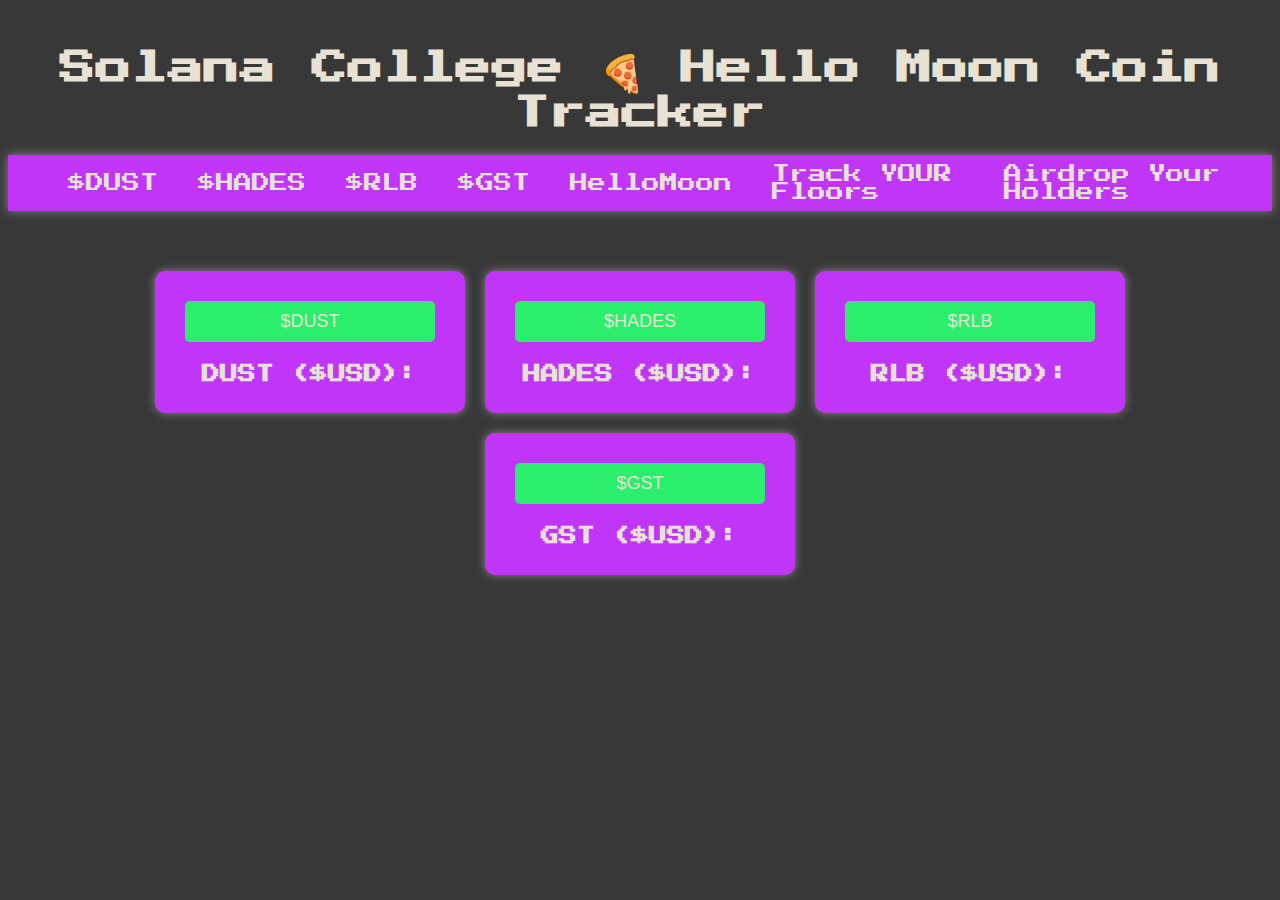
<file: solcoltokenprice/index.html>
<!DOCTYPE html>
<html>
<head>

    <meta charset="UTF-8">
    <meta http-equiv="X-UA-Compatible" content="IE=edge">
    <meta name="viewport" content="width=device-width, initial-scale=1.0">
	<title>Solana College x Hello Moon Coin Watch</title>

  <!-- JS code built within an html doc is done in the head. We will start here and build this into two pages to follow best practices. -->
	<script>
  
// This function retrieves the price of $Dust through the Hello Moon API and displays it on the webpage
function getPrice() {
  // Define an object containing the options for the HTTP request
  const options = {
    method: 'POST', // This specifies that the HTTP request method to be used is POST
    headers: { // This specifies the headers of the request to be sent
      accept: 'application/json', // This specifies that the server should respond with JSON format
      'content-type': 'application/json', // This specifies that the request body should be in JSON format
      authorization: 'Bearer db98e2f3-6d3b-48a2-8cc6-7e6d20b1e684' // This is an access token (Hello Moon API key) used for authentication
    },
    // This specifies the body of the request to be sent as a JSON string
    // It contains the mint address of the token to retrieve the price for
    body: JSON.stringify({mint: 'DUSTawucrTsGU8hcqRdHDCbuYhCPADMLM2VcCb8VnFnQ'})
  };

  // Send an HTTP request to the Hello Moon API endpoint to retrieve the price of a token
  // The first argument is the URL of the Hello Moon API endpoint to send the request to
  // The second argument is the options object containing information about the request
  fetch('https://rest-api.hellomoon.io/v0/token/price', options)
    .then(response => response.json()) // Parse the response as JSON
    .then(response => {
      // Retrieve the price value from the response and divide by 100 cents to get the dollar value
      const price = response.data[0].price / 1000000;
      // Get the DOM element that will display the price
      const priceElement = document.getElementById('price');
      // Update the element with the formatted price value
      priceElement.innerHTML = price.toLocaleString('en-US', {style: 'currency', currency: 'USD'});
    })
    .catch(err => console.error(err)); // Log any errors to the console
}
// In summary, getPrice() function retrieves the price of a token and displays it on the webpage. The function defines an object called options that includes various options for an HTTP request, such as the request method, request headers, and request body. The mint address of the token is specified in the request body as a JSON string. The access token included in the headers is used for authentication.

// The fetch() method is used to send the HTTP request to the specified API endpoint to retrieve the price of the token. The first argument is the URL of the endpoint, and the second argument is the options object containing information about the request.

// The response from the server is parsed as JSON using the response.json() method. The resulting JSON object is then used to extract the price value of the token, which is divided by 1000000 to convert it from cents to dollars. The price is then displayed on the webpage by updating the HTML content of an element with the ID price. If any errors occur during the process, they are logged to the console using the console.error() method.

// Note that this function is specifically designed to retrieve the price of a particular token. If you want to retrieve the price of a different token, you will need to modify the mint address in the options object to the appropriate address for the token you are interested in.



// This function retrieves the price of $HADES through the Hello Moon API and displays it on the webpage
function getHadesPrice() {
  // Define an object containing the options for the HTTP request
  const options = {
    method: 'POST', // This specifies that the HTTP request method to be used is POST
    headers: { // This specifies the headers of the request to be sent
      accept: 'application/json', // This specifies that the server should respond with JSON format
      'content-type': 'application/json', // This specifies that the request body should be in JSON format
      authorization: 'Bearer db98e2f3-6d3b-48a2-8cc6-7e6d20b1e684' // This is an access token(Hello Moon api key)  used for authentication
    },
    // This specifies the body of the request to be sent as a JSON string
    // It contains the mint address of the Hades token to retrieve the price for
    body: JSON.stringify({mint: 'BWXrrYFhT7bMHmNBFoQFWdsSgA3yXoAnMhDK6Fn1eSEn'})
  };

  // Send an HTTP request to the Hello Moon API endpoint to retrieve the price of the Hades token
  // The first argument is the URL of the Hello Moon API endpoint to send the request to
  // The second argument is the options object containing information about the request
  fetch('https://rest-api.hellomoon.io/v0/token/price', options)
    .then(response => response.json()) // Parse the response as JSON
    .then(response => {
      // Retrieve the price value from the response and divide by 100 cents to get the dollar value
      const price = response.data[0].price / 1000000;
      // Get the DOM element that will display the price
      const priceElement = document.getElementById('hadesPrice');
      // Update the element with the formatted price value
      priceElement.innerHTML = price.toLocaleString('en-US', {style: 'currency', currency: 'USD'});
    })
    .catch(err => console.error(err)); // Log any errors to the console
}

// In summary, getHadesPrice() function retrieves the price of a token called "Hades" and displays it on the webpage. The function defines an object called options that includes various options for an HTTP request, such as the request method, request headers, and request body. The mint address of the Hades token is specified in the request body as a JSON string. The access token included in the headers is used for authentication.

// The fetch() method is used to send the HTTP request to the specified API endpoint to retrieve the price of the Hades token. The first argument is the URL of the endpoint, and the second argument is the options object containing information about the request.

// The response from the server is parsed as JSON using the response.json() method. The resulting JSON object is then used to extract the price value of the Hades token, which is divided by 1000000 to convert it from cents to dollars. The price is then displayed on the webpage by updating the HTML content of an element with the ID hadesPrice. If any errors occur during the process, they are logged to the console using the console.error() method.

// It's important to note that this function is specifically designed to retrieve the price of the "Hades" token. If you want to retrieve the price of a different token, you will need to modify the mint address in

// This function retrieves the price of $RLB through the Hello Moon API and displays it on the webpage
function getRLBPrice() {
  // Define an object containing the options for the HTTP request
  const options = {
    method: 'POST', // This specifies that the HTTP request method to be used is POST
    headers: { // This specifies the headers of the request to be sent
      accept: 'application/json', // This specifies that the server should respond with JSON format
      'content-type': 'application/json', // This specifies that the request body should be in JSON format
      authorization: 'Bearer db98e2f3-6d3b-48a2-8cc6-7e6d20b1e684' // This is an access token (Hello Moon API) used for authentication
    },
    // This specifies the body of the request to be sent as a JSON string
    // It contains the mint address of the RLB token to retrieve the price for
    body: JSON.stringify({mint: 'RLBxxFkseAZ4RgJH3Sqn8jXxhmGoz9jWxDNJMh8pL7a'})
  };

  // Send an HTTP request to the Hello Moon API endpoint to retrieve the price of the RLB token
  // The first argument is the URL of the Hello Moon API endpoint to send the request to
  // The second argument is the options object containing information about the request
  fetch('https://rest-api.hellomoon.io/v0/token/price', options)
    .then(response => response.json()) // Parse the response as JSON
    .then(response => {
      // Retrieve the price value from the response and divide by 100 cents to get the dollar value
      const price = response.data[0].price / 1000000;
      // Get the DOM element that will display the price
      const priceElement = document.getElementById('rlbPrice');
      // Update the element with the formatted price value
      priceElement.innerHTML = price.toLocaleString('en-US', {style: 'currency', currency: 'USD'});
    })
    .catch(err => console.error(err)); // Log any errors to the console
}

// In summary, getRLBPrice() function retrieves the price of a token called "RLB" and displays it on the webpage. The function defines an object called options that includes various options for an HTTP request, such as the request method, request headers, and request body. The mint address of the RLB token is specified in the request body as a JSON string. The access token included in the headers is used for authentication.

// The fetch() method is used to send the HTTP request to the specified API endpoint to retrieve the price of the RLB token. The first argument is the URL of the endpoint, and the second argument is the options object containing information about the request.

// The response from the server is parsed as JSON using the response.json() method. The resulting JSON object is then used to extract the price value of the RLB token, which is divided by 1000000 to convert it from cents to dollars. The price is then displayed on the webpage by updating the HTML content of an element with the ID rlbPrice. If any errors occur during the process, they are logged to the console using the console.error() method.


// Add notes to the below function. Explain what each part of the code does. Use the above functions as a refernce. 
// Try to change the class names within the html portion and css file to make the GST box match the others.

        function getGSTPrice() {
           const options = {
            method: 'POST',
            headers: {
              accept: 'application/json',
              'content-type': 'application/json',
              authorization: 'Bearer db98e2f3-6d3b-48a2-8cc6-7e6d20b1e684'
            },
            body: JSON.stringify({mint: 'AFbX8oGjGpmVFywbVouvhQSRmiW2aR1mohfahi4Y2AdB'})
        };

        fetch('https://rest-api.hellomoon.io/v0/token/price', options)
          .then(response => response.json())
          .then(response => {
            const price = response.data[0].price / 1000000; 
            const priceElement = document.getElementById('gstPrice'); 
            priceElement.innerHTML = price.toLocaleString('en-US', {style: 'currency', currency: 'USD'}); 
          })
          .catch(err => console.error(err));
        }


	</script>
    <link rel="stylesheet" type="text/css" href="style.css">
</head>


<body>
    <!-- This is a basic HTML page that displays the Solana College x Hello Moon Coin Tracker -->

<!-- The <h1> tag displays the title of the page -->
<h1>Solana College 🍕 Hello Moon Coin Tracker</h1>

<!-- The <nav> tag is used to define a set of navigation links -->
<nav>
  <!-- The <ul> tag defines an unordered list -->
  <ul>
    <!-- Each <li> tag represents a list item -->
    <li>
      <!-- The <a> tag defines a hyperlink -->
      <a href="https://www.dustprotocol.com/">$DUST</a>
    </li>
    <li>
      <a href="https://www.hadeswap.com/">$HADES</a>
    </li>
    <li>
      <a href="https://rollbit.com/">$RLB</a>
    </li>
    <li>
      <a href="https://stepn.com/">$GST</a>
    </li>
    <li>
      <a href="https://hellomoon.io/">HelloMoon</a>
    </li>
    <li>
      <a href="floorTracker.html">Track YOUR Floors</a>
    </li>
    <li>
      <a href="airdropWallets.html">Airdrop Your Holders</a>
    </li>
  </ul>
</nav>

<!-- The <div> tag is used to group HTML elements together -->
<!-- The "container" class is used to style this <div> element -->
<div class="container">
  <!-- The first "box" <div> element -->
  <div class="box">
    <!-- The <button> tag defines a clickable button -->
    <!-- The onclick attribute specifies the JavaScript function to execute when the button is clicked -->
    <button onclick="getPrice()">$DUST</button>
    <!-- The <p> tag defines a paragraph -->
    <!-- The <span> tag is used to define a small piece of text within a larger paragraph or line of text -->
    <p id="priceText">DUST ($USD): <span id="price"></span></p>
  </div>

  <!-- The second "box" <div> element -->
  <div class="box">
    <button onclick="getHadesPrice()">$HADES</button>
    <p class="priceText">HADES ($USD): <span id="hadesPrice"></span></p>
  </div>

  <!-- The third "box" <div> element -->
  <div class="box">
    <button onclick="getRLBPrice()">$RLB</button>
    <p class="priceText">RLB ($USD): <span id="rlbPrice"></span></p>
  </div>

  <!-- The fourth "box" <div> element -->
  <div class="box">
    <button onclick="getGSTPrice()">$GST</button>
    <p class="priceText">GST ($USD): <span id="gstPrice"></span></p>
  </div>
</div>
<br>

<!-- In summary, this HTML code defines a webpage that displays the Solana College Coin Tracker. The <h1> tag is used to display the title of the page. The <nav> tag is used to define a set of navigation links, each represented by an <a> tag with an href attribute that specifies the link to another webpage.

The <div> tag is used to group related elements together, and the "container" class is used to style this <div> element. Within this <div> element, there are four other <div> elements with a class of "box", each representing a token that can be tracked.

Each token is represented by a clickable button and a paragraph that displays the token symbol (e.g. $DUST) and its current price in USD. The current price is updated by JavaScript functions that are executed when the corresponding button is clicked. The current price is displayed using the <span> tag with an id attribute that corresponds to the JavaScript function used to --> 

</body>
</html>
</file>
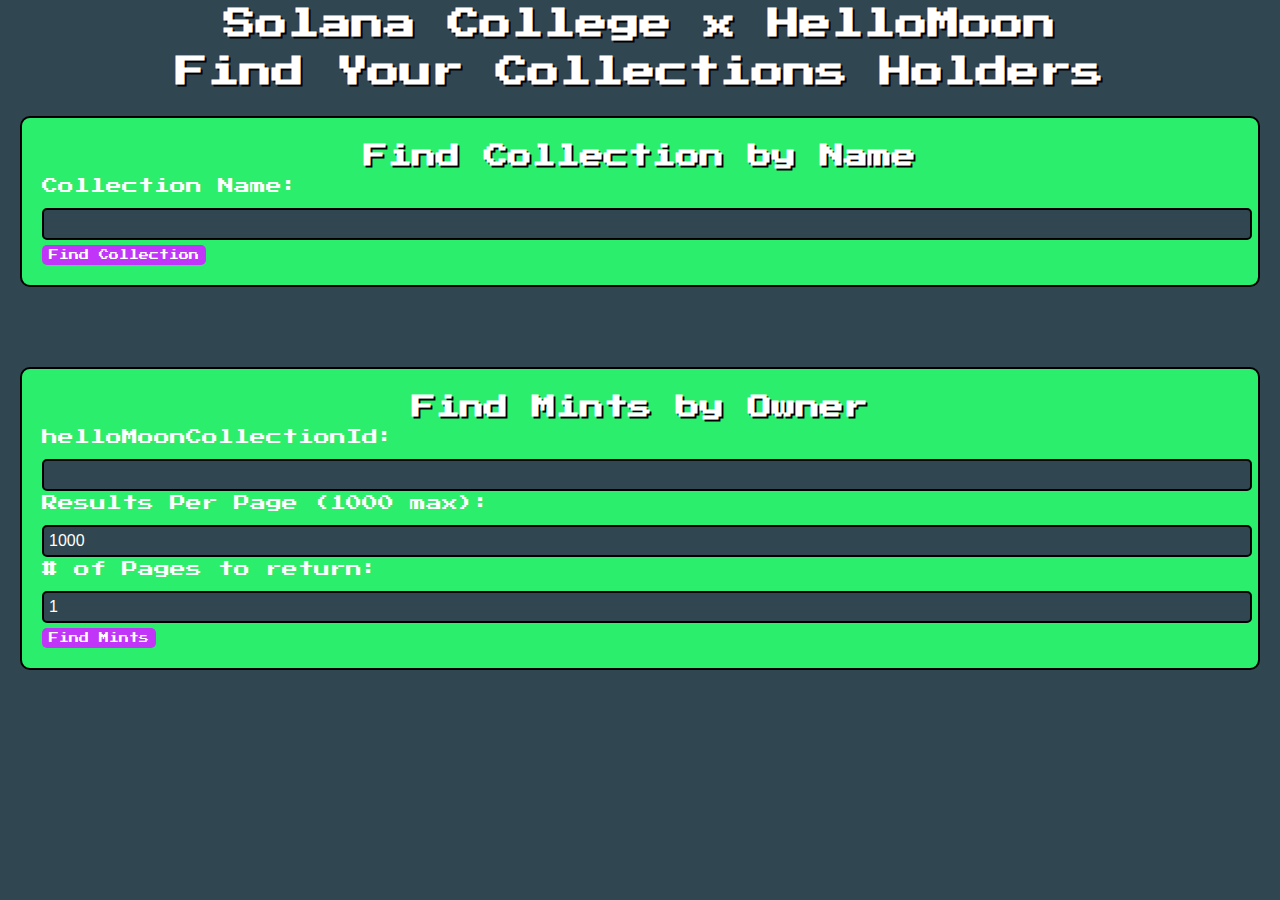
<file: solcoltokenprice/findWallets.html>
<!DOCTYPE html>
<html lang="en">
  <head>
    <meta charset="UTF-8" />
    <title>SolCol Holder Tracker</title>
    <link rel="stylesheet" href="findWallet.css">
  </head>
  <body>
    <h1>Solana College x HelloMoon <br> Find Your Collections Holders</h1>

    <form id="collection-form">
      <h2>Find Collection by Name</h2>
      <label for="collection-name">Collection Name:</label>
      <input type="text" id="collection-name" name="collection-name">
      <button type="submit">Find Collection</button>
  </form>
  <div class="ids" id="collection-app"></div>
    
    <form id="mints-form">
        <h2>Find Mints by Owner</h2>
        <label for="mints-collection-id">helloMoonCollectionId:</label>
        <input type="text" id="mints-collection-id" name="mints-collection-id">
        <label for="mints-limit">Results Per Page (1000 max):</label>
        <input type="number" id="mints-limit" name="mints-limit" min="1" max="1000" value="1000">
        <label for="mints-page"># of Pages to return:</label>
        <input type="number" id="mints-page" name="mints-page" min="1" value="1">
        <button type="submit">Find Mints</button>
    </form>
    <div class="addresses" id="mints-app"></div>

    

    <script src="findWallets.js"></script>
  </body>
</html>
</file>
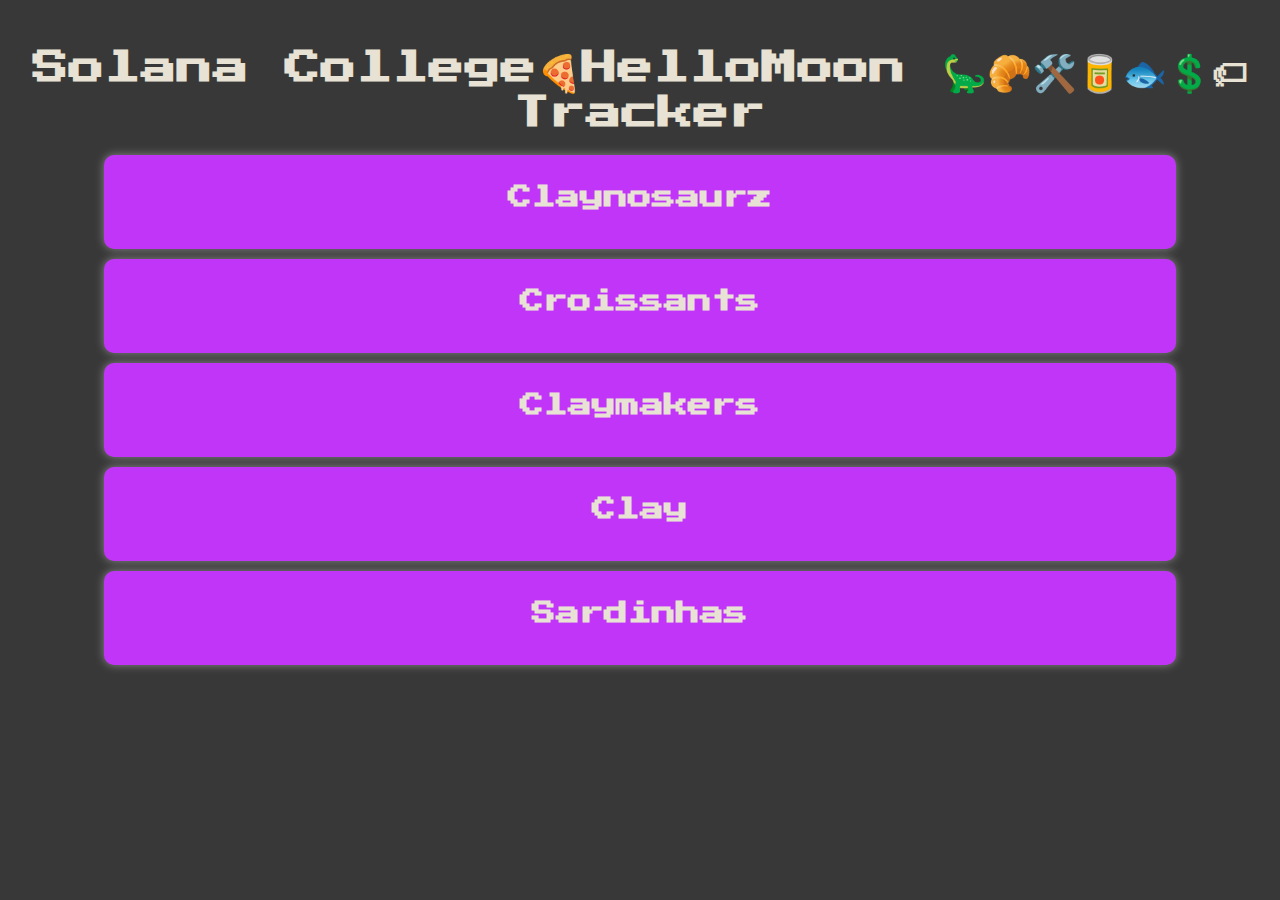
<file: solcoltokenprice/floorTracker.html>
<!DOCTYPE html>
<html>
  <head>
    <meta charset="UTF-8">
    <title>SolCol x HelloMoon Clayno Tracker</title>
    <link rel="stylesheet" href="floorTracker.css">
  </head>
  <body>
    <h1>Solana College🍕HelloMoon &#x1F995;&#x1F950;🛠️🥫🐟&#x1F4B2;&#x1F3F7;<br> Tracker</h1>
    <div class="collection">
      <h3 class="collection-name">Claynosaurz</h3>
      <div id="claynosaurz" class="collection-data"></div>
    </div>
    <div class="collection">
      <h3 class="collection-name">Croissants</h3>
      <div id="croissants" class="collection-data"></div>
    </div>
    <div class="collection">
      <h3 class="collection-name">Claymakers</h3>
      <div id="claymakers" class="collection-data"></div>
    </div>
    <div class="collection">
      <h3 class="collection-name">Clay</h3>
      <div id="clay" class="collection-data"></div>
    </div>
    <div class="collection">
      <h3 class="collection-name">Sardinhas</h3>
      <div id="sardinhas" class="collection-data"></div>
    </div>
    <script>
      // Configuration
      const token = 'db98e2f3-6d3b-48a2-8cc6-7e6d20b1e684';
      const collections = [
        { id: 'd3a4ebf2ecbabac32a0351de9ef99ace', name: 'Claynosaurz' },
        { id: '1783c1d7e412cc54365b639042035f25', name: 'Croissants' },
        { id: 'c53acc20f48b3a3cc4ad69dbf606e060', name: 'Claymakers' },
        { id: 'dc977fa63502b483b797a80d99976ac6', name: 'Clay' },
        { id: 'ee1b0e4d2d02d214443aaabd1938664d', name: 'Sardinhas' },
      ];

      // Make API requests
      const url = 'https://rest-api.hellomoon.io/v0/nft/collection/floorprice';
      const headers = {
        'Content-Type': 'application/json',
        'Authorization': `Bearer ${token}`,
        'Accept': 'application/json',
      };
      for (const collection of collections) {
        const body = {
          helloMoonCollectionId: collection.id,
          limit: 50,
          page: 1,
        };
        fetch(url, {
          method: 'POST',
          headers,
          body: JSON.stringify(body),
        })
          .then(response => response.json())
          .then(data => {
            // Format and display response
            const responseElement = document.getElementById(collection.name.toLowerCase().replace(' ', '-'));
            const { floorPriceLamports, volumeLamports } = data.data[0];
            const floorPriceSol = (floorPriceLamports / 10 ** 9).toFixed(2);
            const volumeSol = (volumeLamports / 10 ** 9).toFixed(2);
            const listingCount = data.data[0].listing_count;
            const formattedResponse = `
              <p><strong>Floor Price:</strong> ${floorPriceSol} Solana</p>
              <p><strong>Volume:</strong> ${volumeSol} Solana</p>
              <p><strong>Listing Count:</strong> ${listingCount}</p>
            `;
            responseElement.innerHTML = formattedResponse;
          })
          .catch(error => console.error(error));
      }
    </script>
  </body>
</html>
</file>
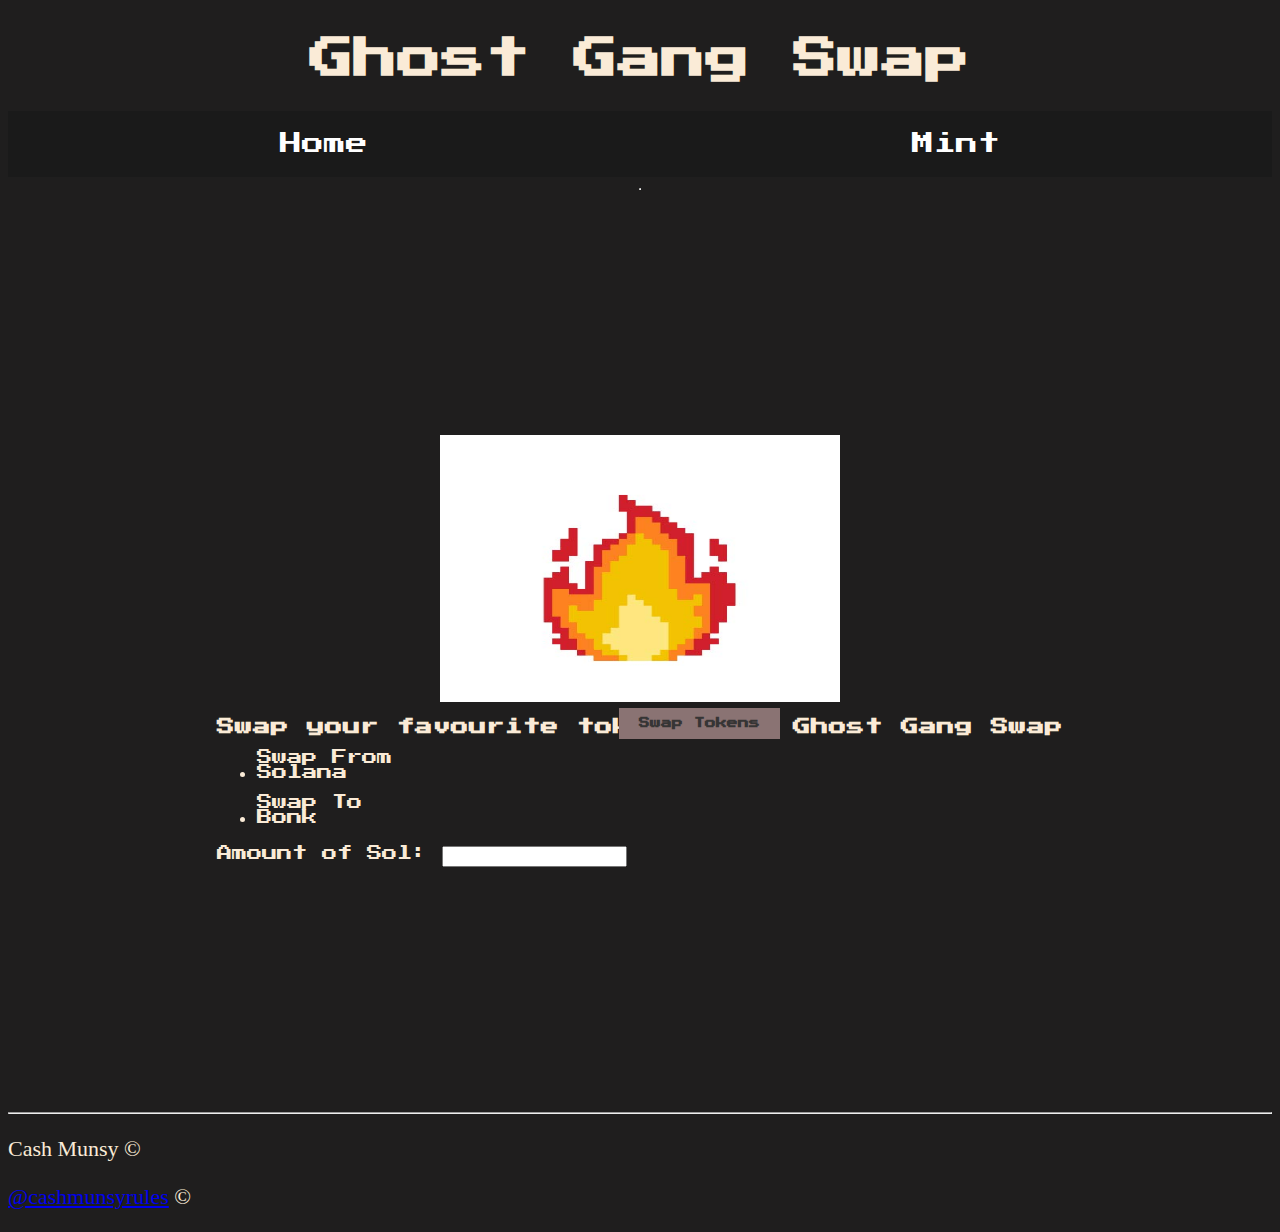
<file: munsycourse1/sol mint clone/swap.html>
<!-- sets the type of page we create -->
<!DOCTYPE html>

<!-- sets the language on the page to english -->
<html lang="en">

<!-- stores the 'metadata' of the page behind the scenes -->
<head>

    <!-- set the character type for the webpage (this is the standard) -->
    <meta charset="UTF-8">

    <!-- sets the internet to use the best versions of the page possible -->
    <meta http-equiv="X-UA-Compatible" content="IE=edge">
    
    <!-- sets the internet to render the page correctly -->
    <meta name="viewport" content="width=device-width, initial-scale=1.0">

    <!-- add a title to your webpage tab -->
    <title>Frontend of My First dApp</title>

    <!-- add an icon beside your title on the tab -->
    <link rel="icon" href="fire1.jpg" type="image/x-icon">

    <!-- link the css styles to the html page -->
    <link rel="stylesheet" href="css/swap.css" type="text/css">

    <!-- links to a Google font -->
    <link href="https://fonts.googleapis.com/css2?family=Press+Start+2P&display=swap" rel="stylesheet">

    <!-- use clean spacing because you will get jammed up with trash tight code -->
</head>

<body>
    <!-- header section starts here -->
    <header>
        <!-- title of the page -->
        <h1>Ghost Gang Swap</h1>
        <!-- navigation bar -->
        <nav>
            <!-- list of navigation links -->
            <ul id="ULA">
                <!-- navigation link 1 -->
                <li>
                    <!-- link to home page -->
                    <a href="index.html">Home</a>
                </li>
                <!-- navigation link 2 -->
                <li>
                    <!-- link to mint.html file -->
                    <a href="mintbtn.html">Mint</a>
                </li>
            </ul>
        </nav>
        <!-- horizontal line -->
        <hr>
    </header>
    <main>
   
    <!-- image of fire -->
    <img src="fire1.jpg" alt="Mint Preview" title="MemeRace" width="400" height="267">
        


     <!-- section for swap form -->
     <section id="swap-section">
           <!-- heading for swap section -->
           <h2>Swap your favourite tokens with Ghost Gang Swap</h2>
           <!-- list for 'swap from' option -->
           <ul id="ULB">Swap From
              <li>
                Solana
              </li>
           </ul>
           <!-- list for 'swap to' option -->
           <ul id="ULC">Swap To
             <li>
                Bonk
             </li>
           </ul>
           <!-- form for swapping tokens -->
           <form action="" method="get" class="form-example">
             <!-- input for solana amount -->
             <div class="form-example">
                <label id="labelA" for="sol-amount">Amount of Sol: </label>
                <input type="text" name="name" id="name" required>
             </div>
             <!-- submit button for form -->
             <div class="box1"> <!-- creates a div element with a class for styling -->

                <a class="button1" href="#pop1">Swap Tokens</a> <!-- creates a link with a class for styling and an anchor for pop-up content -->
            
            </div>
            
            <div id="pop1" class="overlay1"> <!-- creates a div element with an ID and a class for pop-up styling -->
            
                <div class="popup1"> <!-- creates a div element with a class for pop-up content styling -->
            
                    <h2>Token Swap Coming Soon!</h2> <!-- creates a heading element with the text "Token Swap Coming Soon!" -->
            
                    <a class="close1" href="#">&#10005</a> <!-- creates a link for closing the pop-up, with a class for styling and an anchor for the content -->
                    
                    <div class="content1"> <!-- creates a div element with a class for pop-up content styling -->
            
                        We're currently learning the skills required to swap tokens. <!-- displays text for the pop-up content -->
            
                    </div>
            
                </div>
            
            </div>
           </form>
     </section>
    </main>
<!-- horizontal line -->
<hr>
<!-- footer section -->
<footer>
    <!-- copyright text -->
    <p>Cash Munsy &copy;</p>
    <p><a href="https://twitter.com/cashmunsy">@cashmunsyrules</a> &copy;</p>
</footer>

</body>

</html>
</file>
<file: solcoltokenprice/style.css>
/* Import Google Fonts */
@import url('https://fonts.googleapis.com/css2?family=Press+Start+2P&display=swap');

/* Set the background color of the page */
body {
  background-color: #383838; /* sets background color to light gray */
  font-family: 'Press Start 2p'; /* sets font to Press Start 2P from Google Fonts */
}

/* Style the <h1> tag */
h1 {
  color: #e7e2d3; /* sets text color to black */
  text-align: center; /* centers text */
  font-size: 36px; /* sets font size to 36px */
  font-weight: bold; /* sets font weight to bold */
  margin-top: 50px; /* adds top margin of 50px */
}

/* Style the navigation links */
nav {
  background-color: #c135f8; /* sets background color to dark gray */
  color: #e4e3ca; /* sets text color to white */
  padding: 10px; /* adds padding of 10px */
  margin-top: 20px; /* adds top margin of 20px */
  display: flex; /* sets display to flex */
  justify-content: space-between; /* evenly spaces navigation links */
  align-items: center; /* centers navigation links vertically */
  box-shadow: 0px 0px 10px #888; /* add a box shadow to the last box */
}

nav a {
  color: #2bee6c; /* sets text color to white */
  text-decoration: none; /* removes underline from links */
  font-size: 18px; /* sets font size to 18px */
  margin-right: 20px; /* adds right margin of 20px */
  transition: color 0.3s ease; /* adds transition effect when changing text color */
}

nav a:hover {
  color: #2bee6c; /* changes text color to light green on hover */
}

nav ul {
  list-style: none; /* removes bullets from list */
  display: flex; /* sets display to flex */
  align-items: center; /* centers navigation links vertically */
  margin: 0; /* removes margin */
}

nav ul li {
  margin: 0 10px; /* adds left and right margin of 10px */
}

nav ul li a {
  color: #e7e2d3; /* sets text color to white */
  text-decoration: none; /* removes underline from links */
  font-size: 18px; /* sets font size to 18px */
  transition: color 0.3s ease; /* adds transition effect when changing text color */
}

nav ul li a:hover {
  color: #2bee6c; /* changes text color to light green on hover */
}

nav .logo {
  font-size: 24px; /* sets font size to 24px */
  font-weight: bold; /* sets font weight to bold */
  margin: 0; /* removes margin */
}

/* Style the boxes */
.container {
  display: flex; /* sets display to flex */
  justify-content: center; /* centers content horizontally */
  flex-wrap: wrap; /* allows boxes to wrap to new line if there is not enough space */
  margin-top: 50px; /* adds top margin of 50px */
}

.box {
  background-color: #c135f8; /* set the background color to white */
  border-radius: 10px; /* round the corners of the box */
  box-shadow: 0px 0px 10px #888; /* add a box shadow */
  margin: 10px; /* add margin around the box */
  padding: 30px; /* add padding inside the box */
  text-align: center; /* center align text inside the box */
  width: 250px; /* set the width of the box */
  
}

.box button {
  background-color: #2bee6c; /* set the background color of the button */
  border: none; /* remove the border of the button */
  border-radius: 5px; /* round the corners of the button */
  color: #e7e2d3; /* set the text color of the button */
  cursor: pointer; /* add a pointer cursor on hover */
  font-size: 18px; /* set the font size of the button text */
  padding: 10px; /* add padding inside the button */
  width: 100%; /* set the width of the button */
  margin-bottom: 20px; /* add margin below the button */
  
}

.box button:hover {
  background-color: #2bee6c; /* set the background color of the button on hover */
}

.box p {
  font-size: 18px; /* set the font size of the paragraph text */
  font-weight: bold; /* set the font weight of the paragraph text */
  margin: 0; /* remove margin of the paragraph text */
  padding-top: 1px;
}

.box span {
  color: #2bee6c; /* set the color of the span text */
  font-size: 20px; /* set the font size of the span text */
  
}

/* Style the GST box to match the others */
.box:last-of-type {
  background-color: #c135f8; /* set the background color of the last box to white */
  color: #e7e2d3; /* set the color of the last box text to black */
  box-shadow: 0px 0px 10px #888; /* add a box shadow to the last box */
}

.box:last-of-type button {
  background-color: #2bee6c; /* set the background color of the last box button */
  color: #e7e2d3; /* set the color of the last box button text */
}

.box:last-of-type button:hover {
  background-color: #2bee6c; /* set the background color of the last box button on hover */
}

.priceText {
  color: #e7e2d3; /*set the color of the price text to white-ish*/
}

#priceText {
  color: #e7e2d3; /*set the color of the price text for dust to white-ish*/
}
</file>
<file: solcoltokenprice/findWallet.css>
@import url('https://fonts.googleapis.com/css2?family=Press+Start+2P&display=swap');


body {
    background-color: #304650;
    color: #ffffff;
    font-family: 'Press Start 2p';
    font-size: 16px;
    line-height: 1.5;
    margin: 0;
    padding: 0;
  }
  
  h1, h2 {
    margin: 0;
    padding: 0;
    text-align: center;
    text-shadow: 2px 2px #000000;
  }
  
  /* Mints form */
  #mints-form {
    background-color: #2bee6c;
    border: 2px solid #000000;
    border-radius: 10px;
    margin: 20px;
    padding: 20px;
  }
  
  #mints-form label {
    display: block;
    margin-bottom: 10px;
  }
  
  #mints-form input[type="text"],
  #mints-form input[type="number"] {
    background-color: #304650;
    border: 2px solid #000000;
    border-radius: 5px;
    color: #ffffff;
    font-size: 16px;
    padding: 5px;
    width: 100%;
  }
  
  #mints-form button[type="submit"] {
    background-color: #c135f8;
    border: none;
    border-radius: 5px;
    color: #ffffff;
    cursor: pointer;
    font-size: 10px;
    padding: 5px 7px;font-family: 'Press Start 2p';
  }
  
  #mints-app {
    margin: 20px;
    padding: 20px;
    text-align: center;
    text-shadow: 2px 2px #000000;
  }
  
  /* Collection form */
  #collection-form {
    background-color: #2bee6c;
    border: 2px solid #000000;
    border-radius: 10px;
    margin: 20px;
    padding: 20px;
  }
  
  #collection-form label {
    display: block;
    margin-bottom: 10px;
  }
  
  #collection-form input[type="text"] {
    background-color: #304650;
    border: 2px solid #000000;
    border-radius: 5px;
    color: #ffffff;
    font-size: 16px;
    padding: 5px;
    width: 100%;
  }
  
  #collection-form button[type="submit"] {
    background-color: #c135f8;
    border: none;
    border-radius: 5px;
    color: #ffffff;
    cursor: pointer;
    font-size: 10px;
    padding: 5px 7px;
    font-family: 'Press Start 2p';
  }
  
  #collection-app {
    margin: 20px;
    padding: 20px;
    text-align: center;
    text-shadow: 2px 2px #000000;
  }
</file>
<file: solcoltokenprice/floorTracker.css>
/* Import Google Fonts */
@import url('https://fonts.googleapis.com/css2?family=Press+Start+2P&display=swap');

/* Set the background color of the page */
body {
  background-color: #383838; /* sets background color to dark gray */
  font-family: 'Press Start 2p'; /* sets font to Press Start 2P from Google Fonts */
}

/* Style the <h1> tag */
h1 {
  color: #e7e2d3; /* sets text color to white */
  text-align: center; /* centers text */
  font-size: 36px; /* sets font size to 36px */
  font-weight: bold; /* sets font weight to bold */
  margin-top: 50px; /* adds top margin of 50px */
}

/* Style the collections */
.collection {
  background-color: #c135f8; /* sets background color to purple */
  border-radius: 10px; /* round the corners of the collection */
  box-shadow: 0px 0px 10px #888; /* add a box shadow */
  margin: 10px auto; /* add margin around the collection */
  padding: 30px; /* add padding inside the collection */
  text-align: center; /* center align text inside the collection */
  width: 80%; /* set the width of the collection */
}

.collection-name {
  color: #e7e2d3; /* sets text color to white */
  font-size: 24px; /* sets font size to 24px */
  margin: 0; /* removes margin */
}

.collection-data {
  color: #e7e2d3; /* sets text color to white */
  font-size: 18px; /* sets font size to 18px */
  margin-top: 10px; /* adds top margin of 10px */
}
</file>
<file: munsycourse1/sol mint clone/css/swap.css>
/* set font size to 22px for the doc */
html {
    font-size: 22px;
}
/* change background to dark + font color to white */
/* sets the background color to dark gray and the font color to antiquewhite */
body {
    background-color: #1f1e1e;
    color: antiquewhite;
}
    
    /* uses flexbox for layout, sets the direction of the flex container to column, and aligns the items to the center */
header {
    display: flex;
    flex-direction: column;
    align-items: center;
}
    
    /* uses flexbox for layout, centers the items along the main axis and sets the background color to dark gray */
nav {
    display: flex;
    justify-content: center;
    background-color: #1a1a1a;
    width: 100%;
}

h1 {
    font-family: 'Press Start 2p';
}
  
nav ul {
    display: flex; /* uses flexbox for layout */
    justify-content: space-between; /* distributes items evenly along the main axis with space in between */
    list-style: none; /* removes the default bullet points for the list items */
    margin: 0; /* removes any default margin */
    padding: 0; /* removes any default padding */
    width: 100%; /* sets the width of the navigation to be 100% of its container */
}
  
nav li {
    flex: 1; /* sets the flex value to 1, allowing the items to distribute evenly */
    text-align: center; /* centers the text within the list item */
    font-family: 'Press Start 2p';
}
  
nav a {
    display: block; /* makes the anchor tag a block-level element */
    color: #fff; /* sets the color of the link to white */
    text-decoration: none; /* removes any default text decoration, such as an underline */
    padding: 1em; /* adds padding to the link to create space between it and the list item */
}
  
main {
    display: flex; /* uses flexbox for layout */
    flex-direction: column; /*sets the flex direction to column, stacks child elements vertically */
    align-items: center; /*centers child elements horizontally */
    justify-content: center; /* centers child elements vertically */
    height: 100vh; /* sets the height of the main element to 100% of the viewport height */
    
}

h2 {
    font-family: 'Press Start 2p';
    font-size: 0.8em;
}

#labelA {
    font-family: 'Press Start 2p';
    font-size: 0.7em;
}

#ULC {
    font-family: 'Press Start 2p';
    font-size: 0.7em;
}

#ULB {
    font-family: 'Press Start 2p';
    font-size: 0.7em;
}

#for-example {
    font-family: 'Press Start 2p';
}

.box1 {
    display: flex; /* uses flexbox for layout */
    position: absolute; /* positions the element relative to the nearest positioned ancestor element */
    top: 708px; /* sets the top offset from the top of the positioned ancestor element */
    right: 500px; /* sets the right offset from the right of the positioned ancestor element */
    font-family: 'Press Start 2p';
    }

    .button1 {
        font-family: 'Press Start 2p'; /* sets the font family for the text */
        font-size: 0.5em; /* sets the font size for the text */
        font-weight: 800; /* sets the font weight for the text */
        padding: 10px 20px 10px 20px; /* sets the padding for the element */
        color: #363535; /* sets the text color */
        border: none; /* removes any border */
        border-radius: 0px; /* sets the border radius to 0 */
        background: rgb(138, 115, 115); /* sets the background color */
        text-decoration: none; /* removes any default text decoration */
        cursor: pointer; /* sets the cursor to be a pointer */
        transition: all 0.3s ease-out; /* adds a transition effect to all CSS properties, over a duration of 0.3 seconds with an ease-out timing function */
        }

/* Style changes for button1 when it is hovered over */
.button1:hover {
    background-color: rgb(184, 0, 0);
    color: rgb(31, 26, 26);
    }
    
    /* Style changes for overlay1 class */
.overlay1 {
    position: absolute; /* sets position as absolute */
    top: -200px; /* sets top position as -200px */
    bottom: 0; /* sets bottom position as 0 */
    left: 0; /* sets left position as 0 */
    right: 0; /* sets right position as 0 */
    background: rgba(0, 0, 0, 0.8); /* sets background color with an alpha value */
    color: rgb(138, 115, 115); /* sets the text color */
    visibility: hidden; /* sets the visibility as hidden */
    opacity: 0; /* sets opacity to 0 */
    transition: all 0.3s ease; /* adds transition for all properties for a duration of 0.3s with ease */
}
    
/* When the overlay is targeted, make it visible and move it to the top of the stack */
.overlay1:target {
    visibility: visible;
    opacity: 1;
    top: 0px;
}
    
.popup1 {
    border: none; /* removes border from popup box */
    margin: 70px auto; /* centers the popup box horizontally */
    padding: 20px; /* adds padding to the popup box */
    border-radius: 5px; /* rounds the corners of the popup box */
    width: 20%; /* sets the width of the popup box */
    position: relative; /* sets the position of the popup box to relative */
    background: #363535; /* sets the background color of the popup box */
    color: rgb(138, 115, 115); /* sets the text color of the popup box */
    z-index: 2; /* sets the stacking order of the popup box */
    font-family: 'Press Start 2p';
}

.popup1 h2 {
    color: rgb(138, 115, 115); /* sets the color of the heading text */
    font-family: 'Press Start 2p'; /* sets the font family of the heading text */
    margin-bottom: 20px; /* sets the margin at the bottom of the heading */
    text-align: center; /* centers the text of the heading */
    overflow: auto; /* allows the content to be scrolled if it exceeds the element's dimensions */
}

.popup1 .close1 {
    position: absolute; /* sets the position of the element to absolute, relative to its parent element */
    top: 100px; /* sets the distance from the top edge of the parent element */
    right: 10px; /* sets the distance from the right edge of the parent element */
    transition: all 100ms; /* sets the transition effect when the element is hovered over */
    font-size: 21px; /* sets the font size of the element */
    font-weight: bold; /* sets the font weight of the element */
    text-decoration: none; /* removes any text decoration from the element */
    color: rgb(138, 115, 115); /* sets the color of the element's text */
}


.popup1 .close1:hover {
    color: red; /* set the hover color to red */
}
  

  /* nav a:hover {
    background-color: #333;
  } */
  
/* Try your own styles on the <h1>, ,<img> */
</file>
